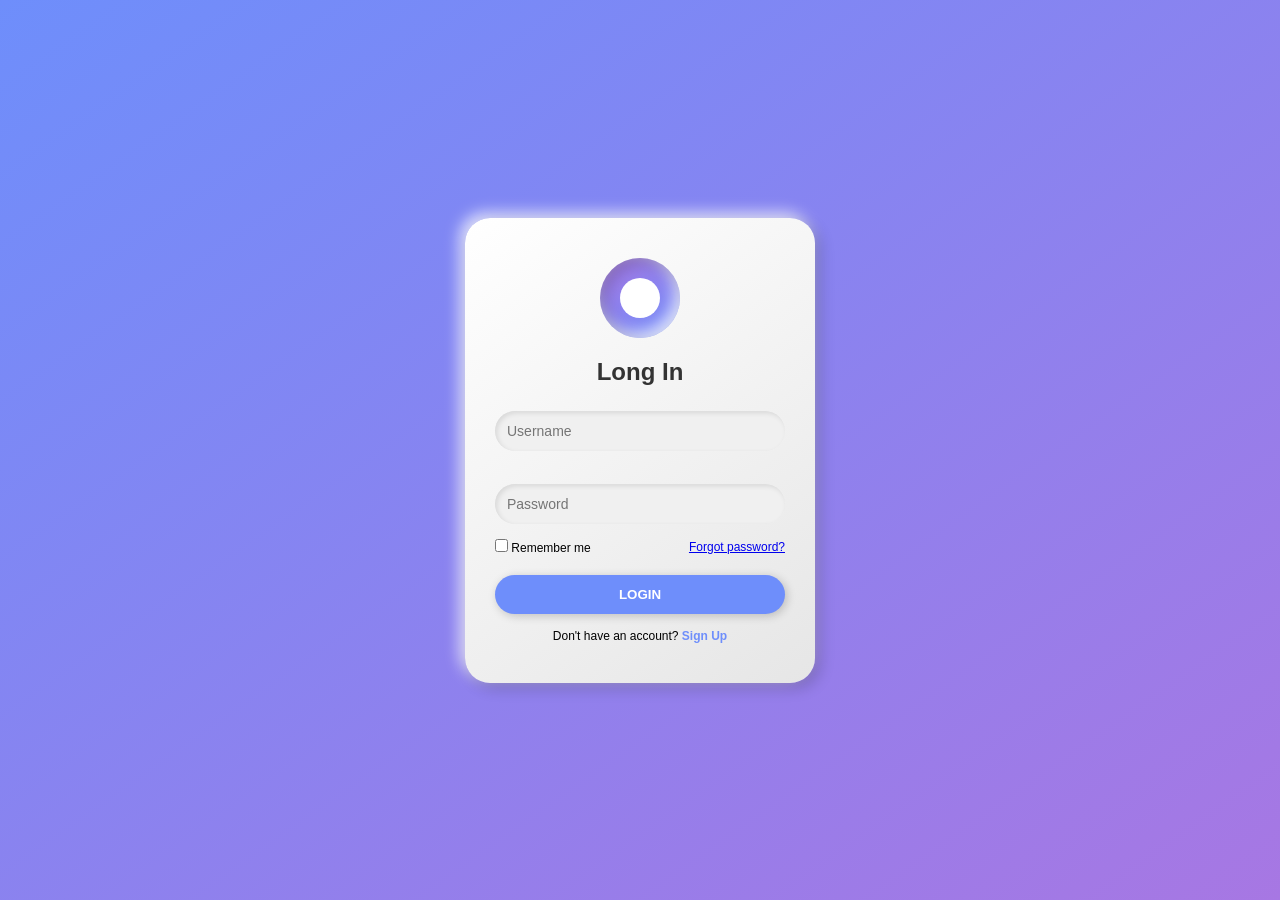
<file: index.html>
<!DOCTYPE html>
<html lang="en">
<head>
    <meta charset="UTF-8">
    <meta name="viewport" content="width=device-width, initial-scale=1.0">
    <title>ToDo-List</title>
    <link rel="stylesheet" href="style1.css">
    <link href="https://cdn.jsdelivr.net/npm/bootstrap@5.3.3/dist/css/bootstrap.min.css" rel="stylesheet"
    integrity="sha384-QWTKZyjpPEjISv5WaRU9OFeRpok6YctnYmDr5pNlyT2bRjXh0JMhjY6hW+ALEwIH" crossorigin="anonymous">

</head>
<body>
    <div class="fluid-container p-4">
        <p id="welcomeMessage"></p>
        <!-- <h1>ToDo-List </h1> -->
        <div class="mb-3">
            <input id="taskinput" type="text" class="form-control mb-4" placeholder="enter new task">
            <button id="addTask" class="btn btn-primary">Add new task</button>
        </div>
        <div>
            <ul id="taskList">
            </ul>
            <button class="btn btn-dark" id="selectAll">Select all</button>

            <button class="btn btn-danger" id="deleteAllBtn" disabled>Delete All Selected Task</button>
        </div>
    </div>
   
  <script src="main1.js"></script>
</body>
</html>
</file>
<file: style1.css>
* {
    margin: 0;
    padding: 0;
    box-sizing: border-box;
    font-family: 'Poppins', sans-serif;
}
body {
    height: 100vh;
    background: linear-gradient(145deg, #6e8efb, #a777e3);
    display: flex;
    justify-content: center;
    align-items: center; 
}
.completed {
    color: gray;
    text-decoration: line-through; 
}

li {
    display: flex;
    justify-content: space-between;
}
</file>
<file: style2.css>
* {
    margin: 0;
    padding: 0;
    box-sizing: border-box;
    font-family: 'Poppins', sans-serif;
}
body {
    height: 100vh;
    background: linear-gradient(145deg, #6e8efb, #a777e3);
    display: flex;
    justify-content: center;
    align-items: center;
}
.login-container {
    width: 350px;
    padding: 40px 30px;
    border-radius: 25px;
    background: linear-gradient(145deg, #ffffff, #e6e6e6);
    box-shadow: 5px 5px 15px rgba(0, 0, 0, 0.2),
              -5px -5px 15px rgba(255, 255, 255, 0.8);
    text-align: center;
}
@keyframes rotateIcon {
    0% {
        transform: rotate(0deg);
    }
    100% {
        transform: rotate(360deg);
    }
}
.profile-icon {
    width: 80px;
    height: 80px;
    border-radius: 50%;
    background: linear-gradient(145deg, #a777e3, #6e8efb);
    margin: 0 auto 20px;
    display: flex;
    justify-content: center;
    align-items: center;
    box-shadow: inset 5px 5px 15px rgba(0, 0, 0, 0.2),
                inset -5px -5px 15px rgba(255, 255, 255, 0.8);
    animation: rotateIcon 2s linear infinite;             
}
.profile-icon::before {
    content: '';
    width: 40px;
    height: 40px;
    border-radius: 50%;
    background-color: white;
}
.login-container h2 {
    margin-bottom: 25px;
    color: #333;
    font-weight: bold;
}
.input-field {
    width: 100%;
    padding: 12px;
    margin-bottom: 15px;
    border: none;
    border-radius: 25px;
    background: #f0f0f0;
    box-shadow: inset 2px 2px 5px rgba(0,0,0,0.1);
    font-size: 14px;
}
.remember {
    display: flex;
    justify-content: space-between;
    align-items: center;
    font-size: 12px;
    margin-bottom: 20px;
}
.login-btn {
    width: 100%;
    padding: 12px;
    border: none;
    border-radius: 25px;
    background-color: #6e8efb;
    color: white;
    font-weight: bold;
    cursor: pointer;
    transition: 0.3s;
    box-shadow: 2px 2px 10px rgba(0, 0, 0, 0.2);
}
.login-btn:hover {
    background-color: #a777e3;
}
.signup-link {
    margin-top: 15px;
    font-size: 12px;
}

.signup-link a {
    color: #6e8efb;
    text-decoration: none;
    font-weight: bold;
}

.signup-link a:hover {
    text-decoration: underline;
}
</file>
